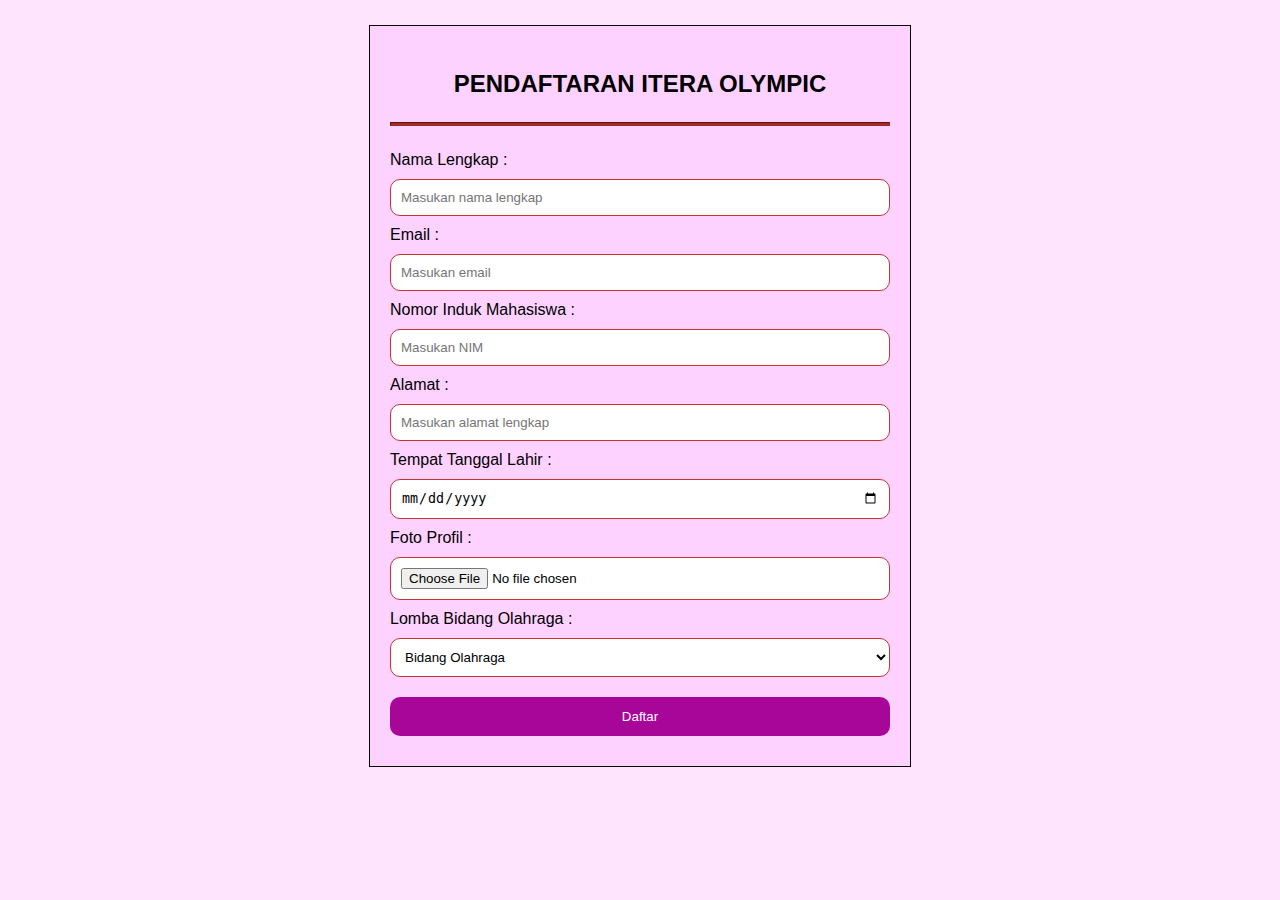
<file: task_2/index.html>
<!DOCTYPE html>
<html lang="en">
<head>
  <meta charset="UTF-8">
  <meta name="viewport" content="width=device-width, initial-scale=1.0">
  <title>Formulir Pendaftaran</title>
  <link rel="stylesheet" href="styles.css">
</head>

<body>
  <div class="container">
    <p class="judul">PENDAFTARAN ITERA OLYMPIC </p>
    <hr>
    <form action="detail.html" method="POST">
      <label for="nama">Nama Lengkap :</label>
      <input type="text" name="nama" id="nama" placeholder="Masukan nama lengkap" required>
  
      <label for="email">Email :</label>
      <input type="email" name="email" id="email" placeholder="Masukan email" required>

      <label for="nim">Nomor Induk Mahasiswa :</label>
      <input type="number" name="nim" id="nim" placeholder="Masukan NIM" required>
  
      <label for="alamat">Alamat :</label>
      <input type="text" name="alamat" id="alamat" placeholder="Masukan alamat lengkap" required>
  
      <label for="ttl">Tempat Tanggal Lahir :</label>
      <input type="date" name="ttl" id="ttl" required>
      
      <label for="foto profil">Foto Profil :</label>
      <input type="file" name="foto" id="foto"  required>

      <label for="bidang">Lomba Bidang Olahraga :</label>
      <select class="bidang">
        <option value="0">Bidang Olahraga</option>
        <option value="Badminton">Badminton</option>
        <option value="Catur">Catur</option>
        <option value="Futsal">Futsal</option>
        <option value="Sepak Bola">Sepak Bola</option>
        <option value="Volly">Volly</option>
      </select>

      <input type="submit" value="Daftar">
    </form>
  </div>
</body>

</html>
</file>
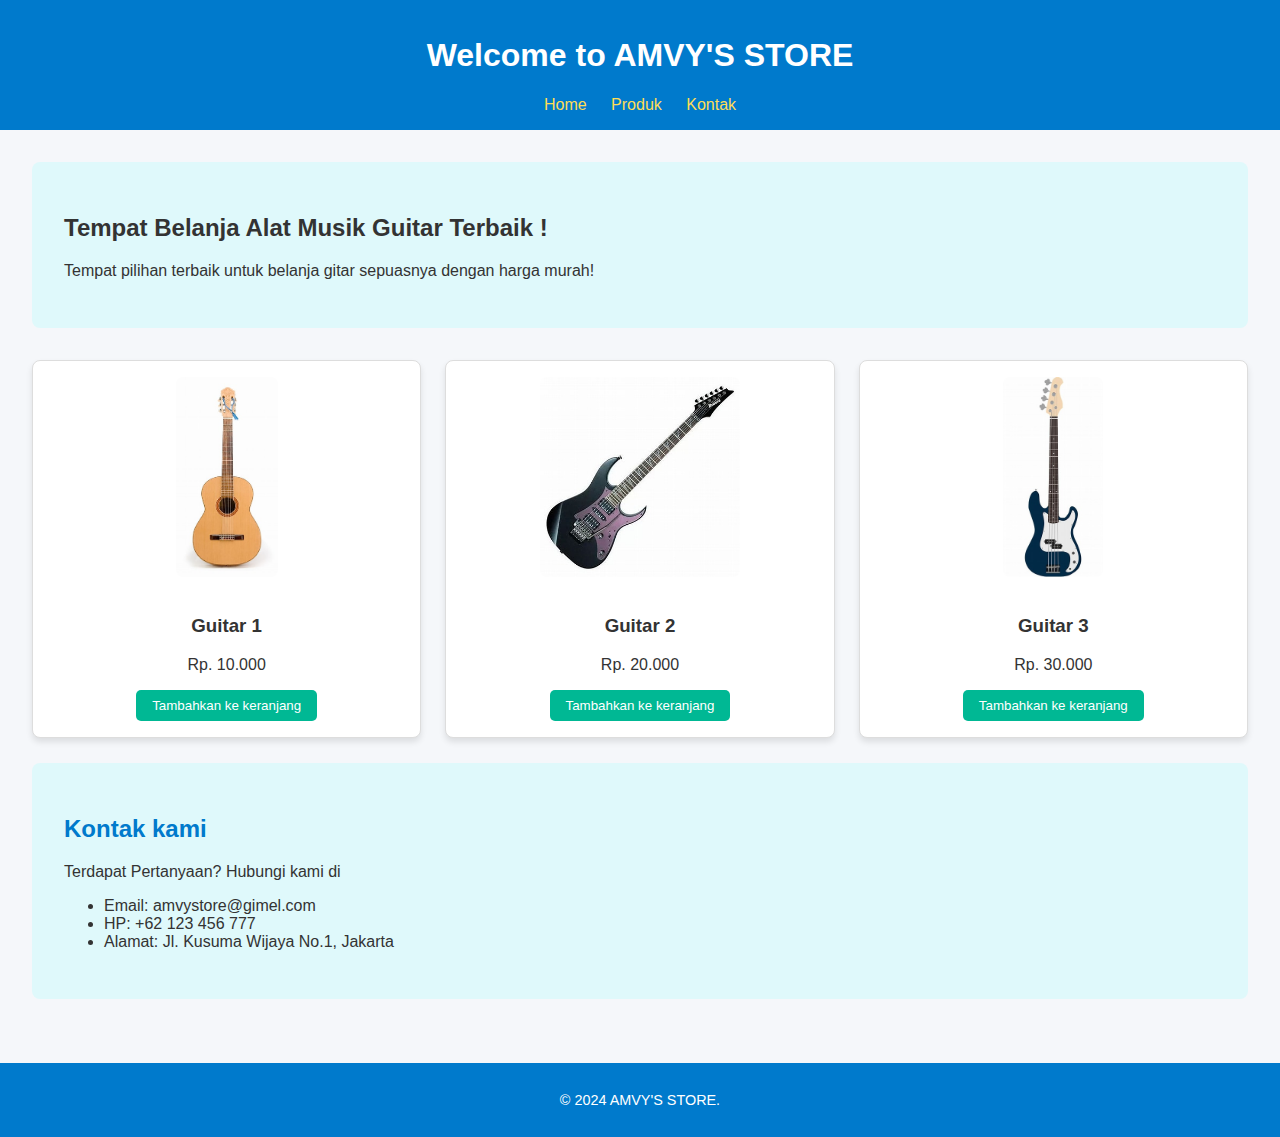
<file: Tugas 3/index.html>
<!DOCTYPE html>
<html lang="en">
<head>
    <meta charset="UTF-8">
    <meta name="viewport" content="width=device-width, initial-scale=1.0">
    <title>AMVY'S STORE</title>
    <link rel="stylesheet" href="style.css">
</head>
<body>
  <header>
      <h1>Welcome to AMVY'S STORE</h1>
      <nav>
        <a href="#home">Home</a>
        <a href="#products">Produk</a>
        <a href="#contact">Kontak</a>
      </nav>
  </header>
  
  <main>
    <section id="home">
      <h2>Tempat Belanja Alat Musik Guitar Terbaik !</h2>
      <p>Tempat pilihan terbaik untuk belanja gitar sepuasnya dengan harga murah!</p>
    </section>
    
    <section id="products" class="product-grid">
      <article class="product">
        <img src="1.jpeg" alt="Product 1">
        <h3>Guitar 1</h3>
        <p>Rp. 10.000</p>
        <button>Tambahkan ke keranjang</button>
      </article>
      <article class="product">
        <img src="2.jpeg" alt="Product 2">
        <h3>Guitar 2</h3>
        <p>Rp. 20.000</p>
        <button>Tambahkan ke keranjang</button>
      </article>
      <article class="product">
        <img src="3.jpeg" alt="Product 3">
        <h3>Guitar 3</h3>
        <p>Rp. 30.000</p>
        <button>Tambahkan ke keranjang</button>
      </article>
    </section>
    
    <section id="contact">
      <h2>Kontak kami</h2>
      <p>Terdapat Pertanyaan? Hubungi kami di</p>
      <ul>
        <li>Email: amvystore@gimel.com</li>
        <li>HP: +62 123 456 777</li>
        <li>Alamat: Jl. Kusuma Wijaya No.1, Jakarta</li>
      </ul>
    </section>
  </main>
  
  <footer>
    <p>&copy; 2024 AMVY'S STORE.</p>
  </footer>
</body>
</html>
</file>
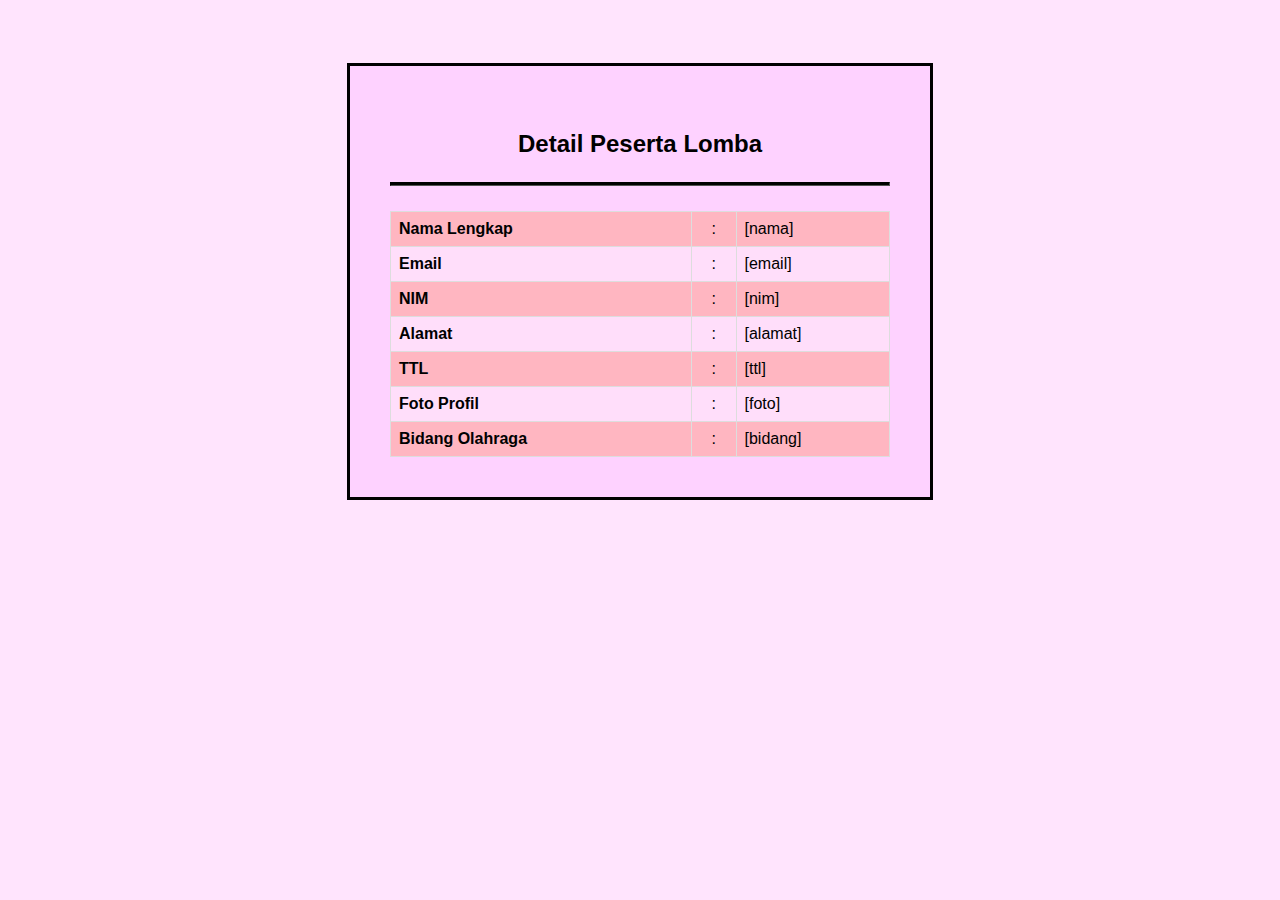
<file: task_2/peserta.html>
<!DOCTYPE html>
<html lang="en">
<head>
  <meta charset="UTF-8">
  <meta name="viewport" content="width=device-width, initial-scale=1.0">
  <link rel="stylesheet" href="styles.css">
  <title>Detail Peserta Lomba</title>
</head>
<body>

  <div class="containerpeserta">
    <p class="judul">Detail Peserta Lomba</p>
    <table>
      <hr class="garis">
      <tr>
        <th>Nama Lengkap</th>
        <td class="id">:</td>
        <td>[nama]</td> 
      </tr>
      <tr>
        <th>Email</th>
        <td class="id">:</td>
        <td>[email]</td> 
      </tr>
      <tr>
        <th>NIM</th>
        <td class="id">:</td>
        <td>[nim]</td> 
      </tr>
      <tr>
        <th>Alamat</th>
        <td class="id">:</td>
        <td>[alamat]</td> 
      </tr>
      <tr>
        <th>TTL</th>
        <td class="id">:</td>
        <td>[ttl]</td> 
      </tr>
      <tr>
        <th>Foto Profil</th>
        <td class="id">:</td>
        <td>[foto]</td> 
      </tr>
      <tr>
        <th>Bidang Olahraga</th>
        <td class="id">:</td>
        <td>[bidang]</td> 
      </tr>
    </table>
  </div>

</body>
</html>
</file>
<file: task_2/styles.css>
html{
  background-color: rgb(255, 228, 253);
}

body{
  font-family: Arial, Helvetica, sans-serif;
}

.judul{
  text-align: center;
  font-family: sans-serif;
  font-weight: bold;
  font-size: x-large;
}

hr{
  margin-bottom: 25px;
  height: 2px;
  background-color: brown;
  border-color: brown;
}

.container{
  background-color: rgb(254, 210, 255);
  margin: auto;
  margin-top: 2%;
  margin-bottom: 2%;
  padding: 20px;
  width: 500px;
  border: 1px solid black;
} 

input[type="text"], input[type="email"], input[type="date"], input[type="file"],
input[type="submit"], input[type="number"], select{
  padding: 10px;
  margin: 10px 0;
  width: 100%;
  border: 1.6px solid rgb(201, 51, 51);
  box-sizing: border-box;
  background-color: white;
  border-radius: 10px;
}

input[type="submit"]{
  background-color: #a80698;
  color: white;
  padding: 12px 20px;
  border: none;
  cursor: pointer;
}

input[type="submit"]:hover{
  background-color: #4a0057;
}

/*Detail Peserta*/

.containerpeserta{
  background-color: rgb(254, 210, 255);
  margin: auto;
  margin-top: 5%;
  padding: 40px;
  width: 500px;
  border: solid black ;
}

th, td {
  padding: 8px;
  text-align: left;
  border: 1px solid #ddd;
}

.id{
  text-align: center;
}

tbody tr:nth-child(even) {
  background-color: rgb(255, 222, 250);
}

tbody tr:nth-child(odd) {
  background-color: lightpink;
}

table {
  width: 100%;
  border-collapse: collapse; 
}

.garis{
  margin-bottom: 25px;
  height: 2px;
  background-color: rgb(0, 0, 0);
  border-color: rgb(0, 0, 0);
}
</file>
<file: Tugas 3/style.css>
body {
  font-family: Arial, sans-serif;
  margin: 0;
  padding: 0;
  color: #333;
  background-color: #f5f7fa;
  display: flex;
  flex-direction: column;
  min-height: 100vh;
}

header, footer {
  background-color: #007acc;
  color: white;
  padding: 1em;
  text-align: center;
}

header nav a, footer a {
  color: #ffdd57;
  margin: 0 10px;
  text-decoration: none;
}

header nav a:hover, footer a:hover {
  color: #fff;
  text-decoration: underline;
}

footer {
  font-size: 0.9em;
}

main {
  flex: 1;
  padding: 2em;
}

#home, #contact {
  background-color: #dff9fb;
  border-radius: 8px;
  margin-bottom: 2em;
  padding: 2em;
}

#products h2, #contact h2 {
  color: #007acc;
}

.product-grid {
  display: flex;
  flex-wrap: wrap;
  gap: 1.5em;
  justify-content: center;
}

.product {
  background-color: white;
  border: 1px solid #ddd;
  border-radius: 8px;
  padding: 1em;
  text-align: center;
  box-shadow: 0 4px 6px rgba(0, 0, 0, 0.1);
  flex: 1 1 calc(25% - 1em);
}

.product img {
  max-width: 100%;
  height: 200px;
  border-radius: 8px;
  margin-bottom: 1em;
}

button {
  background-color: #00b894;
  color: white;
  border: none;
  padding: 0.6em 1.2em;
  border-radius: 5px;
  cursor: pointer;
}

button:hover {
  background-color: #019870;
}

#contact{
  margin-top: 25px;
}

/* Laptop */
@media (max-width: 1200px) {
  .product {
    flex: 1 1 calc(33.333% - 1em);
  }
}

/* Tablet */
@media (max-width: 768px) {
  .product {
    flex: 1 1 calc(50% - 1em);
  }
}

/* Handphone */
@media (max-width: 480px) {
  .product {
    flex: 1 1 100%;
  }
}
</file>
